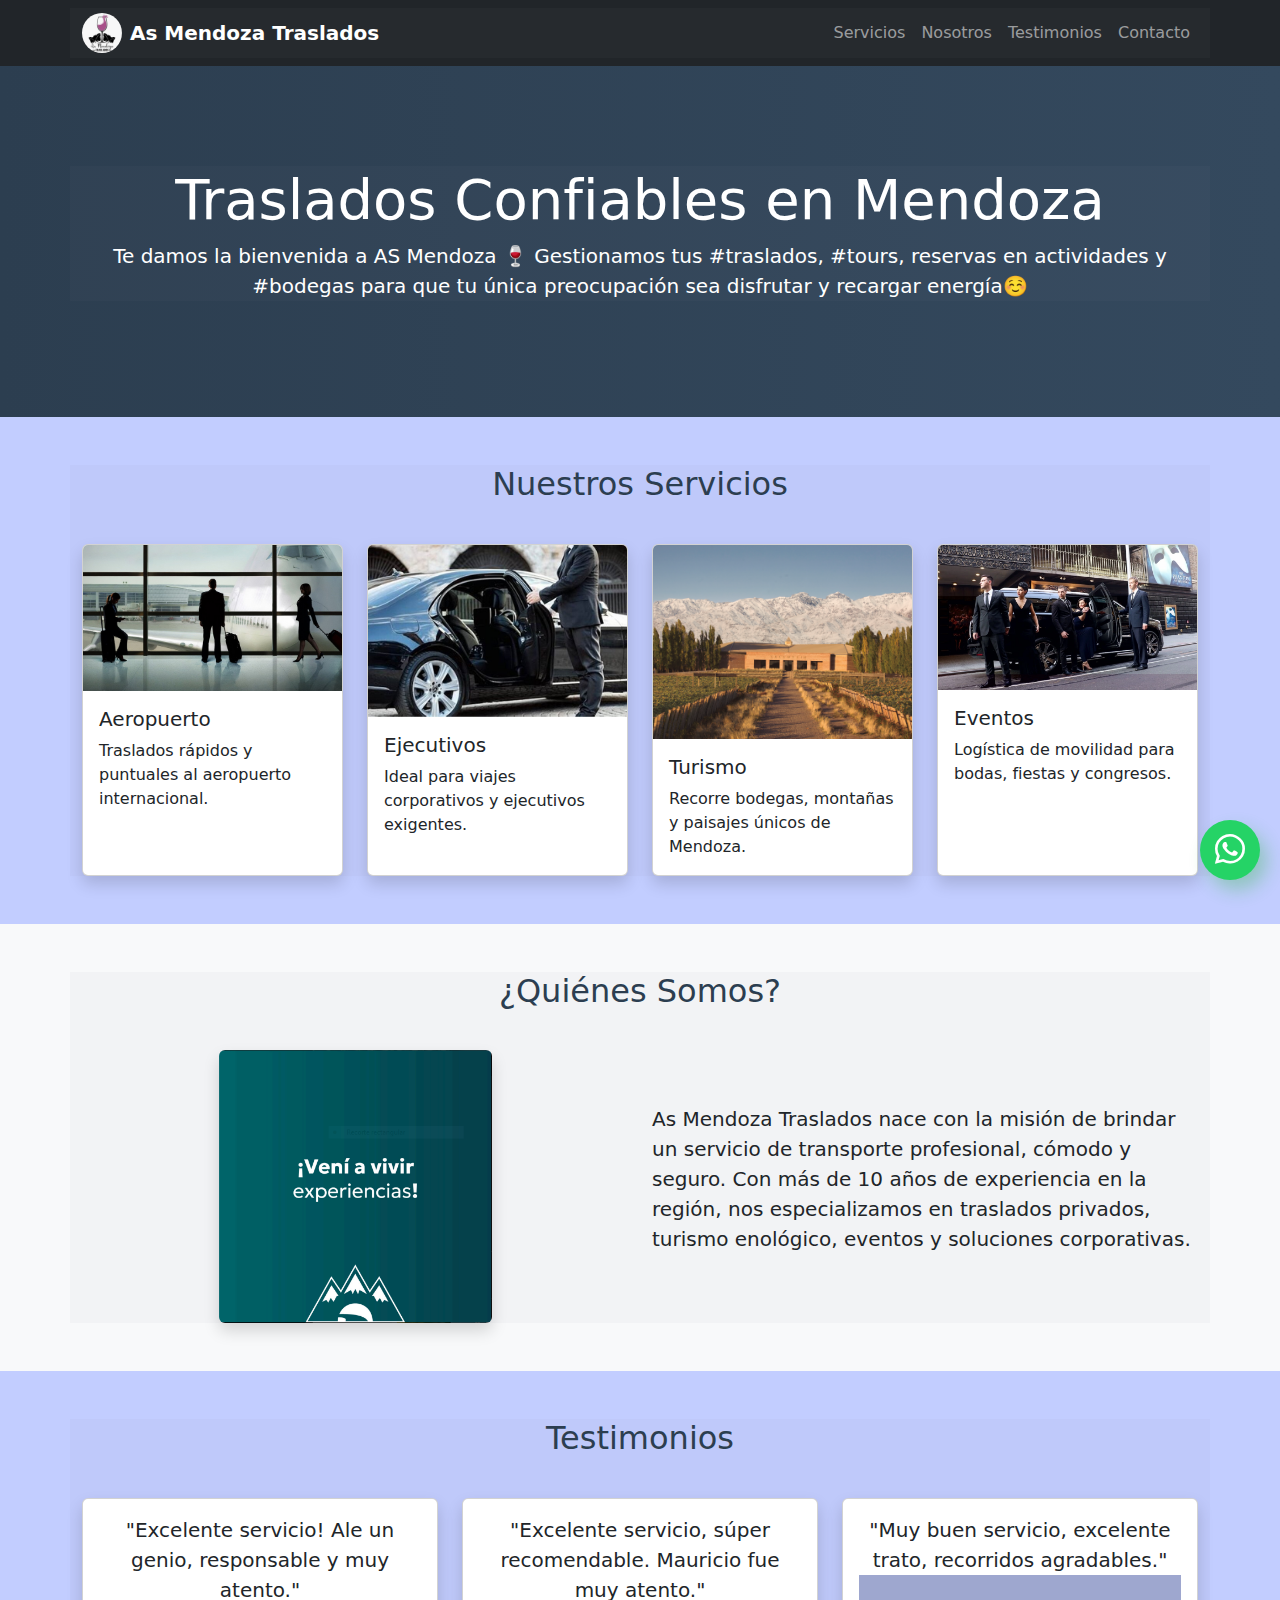
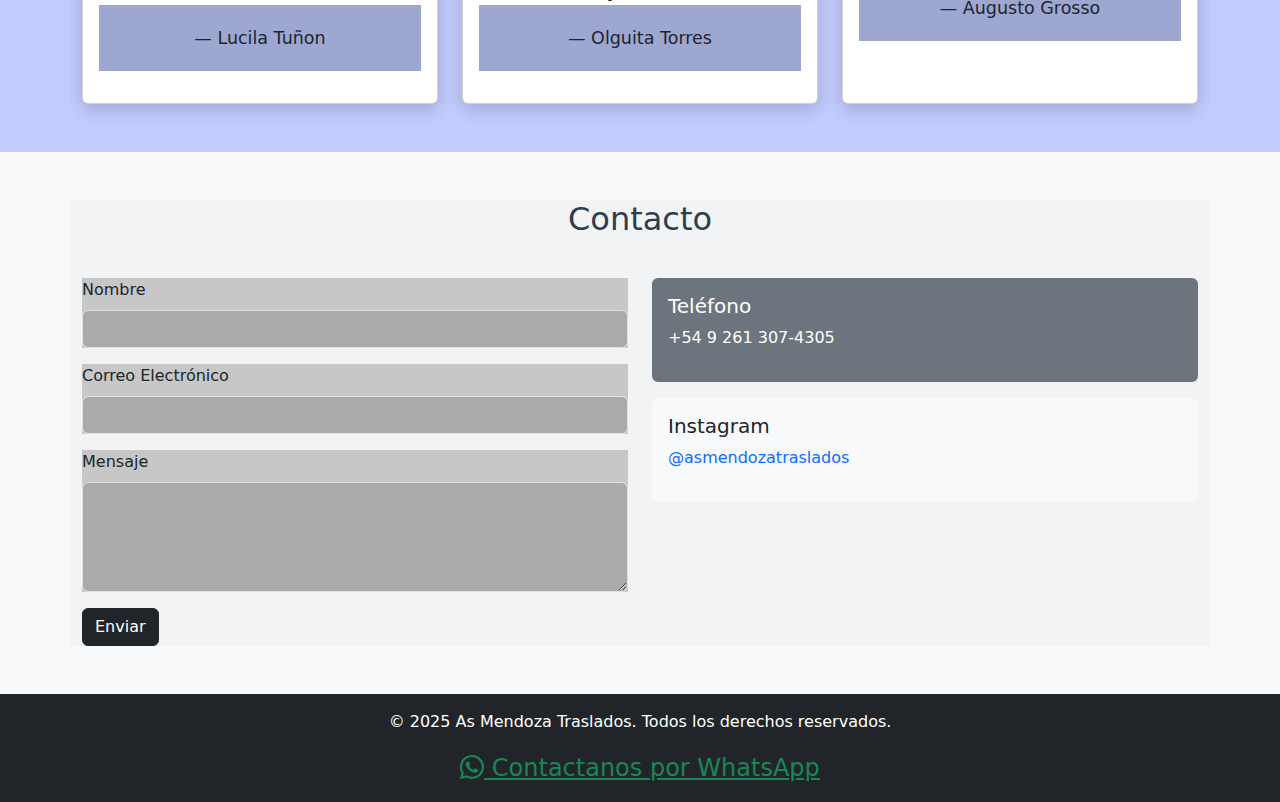
<file: index.html>
<!DOCTYPE html>
<html lang="es">
<head>
  <meta charset="UTF-8">
  <meta name="viewport" content="width=device-width, initial-scale=1">
  <title>As Mendoza Traslados</title>
  <link href="https://cdn.jsdelivr.net/npm/bootstrap@5.3.3/dist/css/bootstrap.min.css" rel="stylesheet">
  <link rel="stylesheet" href="../style.css">
  <link href="https://cdn.jsdelivr.net/npm/bootstrap-icons@1.10.5/font/bootstrap-icons.css" rel="stylesheet">

</head>
<body>

  <!-- Navbar con logo -->
  <nav class="navbar navbar-expand-lg navbar-dark bg-dark sticky-top">
    <div class="container">
      <a class="navbar-brand d-flex align-items-center" href="#">
        <img src="../img-/logo-AS.webp" alt="Logo As Mendoza Traslados" width="40" height="40" class="me-2 rounded-circle">
        <span class="fw-bold">As Mendoza Traslados</span>
      </a>
      <button class="navbar-toggler" type="button" data-bs-toggle="collapse" data-bs-target="#navBar">
        <span class="navbar-toggler-icon"></span>
      </button>
      <div class="collapse navbar-collapse" id="navBar">
        <ul class="navbar-nav ms-auto">
          <li class="nav-item"><a class="nav-link" href="#servicios">Servicios</a></li>
          <li class="nav-item"><a class="nav-link" href="#nosotros">Nosotros</a></li>
          <li class="nav-item"><a class="nav-link" href="#testimonios">Testimonios</a></li>
          <li class="nav-item"><a class="nav-link" href="#contacto">Contacto</a></li>
        </ul>
      </div>
    </div>
  </nav>

  <main>
    <!-- Hero -->
    <header class="hero">
      <div class="container">
        <h1 class="display-4">Traslados Confiables en Mendoza</h1>
        <p class="lead">Te damos la bienvenida a AS Mendoza 🍷 Gestionamos tus #traslados, #tours, reservas en actividades y #bodegas para que tu única preocupación sea disfrutar y recargar energía☺️</p>
      </div>
    </header>

    <!-- Servicios -->
    <section id="servicios" class="py-5">
      <div class="container">
        <h2 class="section-title">Nuestros Servicios</h2>
        <div class="row g-4">
          <!-- Cards de servicio -->
          <div class="col-md-6 col-lg-3">
            <div class="card servicio-card h-100 shadow">
              <img src="../img-/aeropuerto.jpg" class="card-img-top" alt="Servicio Aeropuerto">
              <div class="card-body">
                <h5 class="card-title">Aeropuerto</h5>
                <p class="card-text">Traslados rápidos y puntuales al aeropuerto internacional.</p>
              </div>
            </div>
          </div>
          <div class="col-md-6 col-lg-3">
            <div class="card servicio-card h-100 shadow">
              <img src="../img-/foto-ejecutivo.jpg" class="card-img-top" alt="Servicio Ejecutivo">
              <div class="card-body">
                <h5 class="card-title">Ejecutivos</h5>
                <p class="card-text">Ideal para viajes corporativos y ejecutivos exigentes.</p>
              </div>
            </div>
          </div>
          <div class="col-md-6 col-lg-3">
            <div class="card servicio-card h-100 shadow">
              <img src="../img-/foto-bodega.webp" class="card-img-top" alt="Servicio Turismo">
              <div class="card-body">
                <h5 class="card-title">Turismo</h5>
                <p class="card-text">Recorre bodegas, montañas y paisajes únicos de Mendoza.</p>
              </div>
            </div>
          </div>
          <div class="col-md-6 col-lg-3">
            <div class="card servicio-card h-100 shadow">
              <img src="../img-/foto-evento.webp" class="card-img-top" alt="Servicio Eventos">
              <div class="card-body">
                <h5 class="card-title">Eventos</h5>
                <p class="card-text">Logística de movilidad para bodas, fiestas y congresos.</p>
              </div>
            </div>
          </div>
        </div>
      </div>
    </section>

    <!-- Nosotros -->
    <section id="nosotros" class="py-5 bg-light">
      <div class="container">
        <h2 class="section-title">¿Quiénes Somos?</h2>
        <div class="row align-items-center">
          <div class="col-md-6 mb-4 mb-md-0">
            <img src="../img-/FOTO1.PNG" alt="Transporte As Mendoza" class="img-fluid rounded shadow">
          </div>
          <div class="col-md-6">
            <p class="fs-5">
              As Mendoza Traslados nace con la misión de brindar un servicio de transporte profesional, cómodo y seguro. Con más de 10 años de experiencia en la región, nos especializamos en traslados privados, turismo enológico, eventos y soluciones corporativas.
            </p>
          </div>
        </div>
      </div>
    </section>

    <!-- Testimonios -->
    <section id="testimonios" class="py-5">
      <div class="container">
        <h2 class="section-title">Testimonios</h2>
        <div class="row g-4">
          <div class="col-md-4">
            <div class="card p-3 shadow h-100">
              <blockquote class="blockquote text-center">
                <p>"Excelente servicio! Ale un genio, responsable y muy atento."</p>
                <footer class="blockquote-footer">Lucila Tuñon</footer>
              </blockquote>
            </div>
          </div>
          <div class="col-md-4">
            <div class="card p-3 shadow h-100">
              <blockquote class="blockquote text-center">
                <p>"Excelente servicio, súper recomendable. Mauricio fue muy atento."</p>
                <footer class="blockquote-footer">Olguita Torres</footer>
              </blockquote>
            </div>
          </div>
          <div class="col-md-4">
            <div class="card p-3 shadow h-100">
              <blockquote class="blockquote text-center">
                <p>"Muy buen servicio, excelente trato, recorridos agradables."</p>
                <footer class="blockquote-footer">Augusto Grosso</footer>
              </blockquote>
            </div>
          </div>
        </div>
      </div>
    </section>

    <!-- Contacto -->
    <section id="contacto" class="py-5 bg-light">
      <div class="container">
        <h2 class="section-title">Contacto</h2>
        <div class="row">
          <div class="col-md-6">
            <form action="https://formspree.io/f/mldboava" method="POST" role="form">
              <div class="mb-3">
                <label for="nombre" class="form-label">Nombre</label>
                <input type="text" class="form-control" id="nombre" name="nombre" required>
              </div>
              <div class="mb-3">
                <label for="email" class="form-label">Correo Electrónico</label>
                <input type="email" class="form-control" id="email" name="email" required>
              </div>
              <div class="mb-3">
                <label for="message" class="form-label">Mensaje</label>
                <textarea class="form-control" id="message" name="message" rows="4" required></textarea>
              </div>
              <button type="submit" class="btn btn-dark">Enviar</button>
            </form>
          </div>

          <div class="col-md-6 mt-4 mt-md-0">
            <div class="p-3 bg-secondary text-white rounded mb-3">
              <h5>Teléfono</h5>
              <p>+54 9 261 307-4305</p>
            </div>
            <div class="p-3 bg-light rounded">
              <h5>Instagram</h5>
              <p><a href="https://www.instagram.com/asmendozatraslados" class="text-decoration-none">@asmendozatraslados</a></p>
            </div>
          </div>
        </div>
      </div>
    </section>
  </main>

  <!-- Footer -->
<footer class="text-center bg-dark text-white py-3">
  <p>&copy; 2025 As Mendoza Traslados. Todos los derechos reservados.</p>
  <a href="https://wa.me/5492613074305" target="_blank" class="text-success fs-4">
    <i class="bi bi-whatsapp"></i> Contactanos por WhatsApp
  </a>
</footer>


  <!-- WhatsApp Float Button -->
  <a href="https://wa.me/5492613074305" class="whatsapp-float" target="_blank" title="Enviar mensaje por WhatsApp">
    <i class="bi bi-whatsapp"></i>
  </a>

  <script src="https://cdn.jsdelivr.net/npm/bootstrap@5.3.3/dist/js/bootstrap.bundle.min.js"></script>
</body>
</html>
</file>
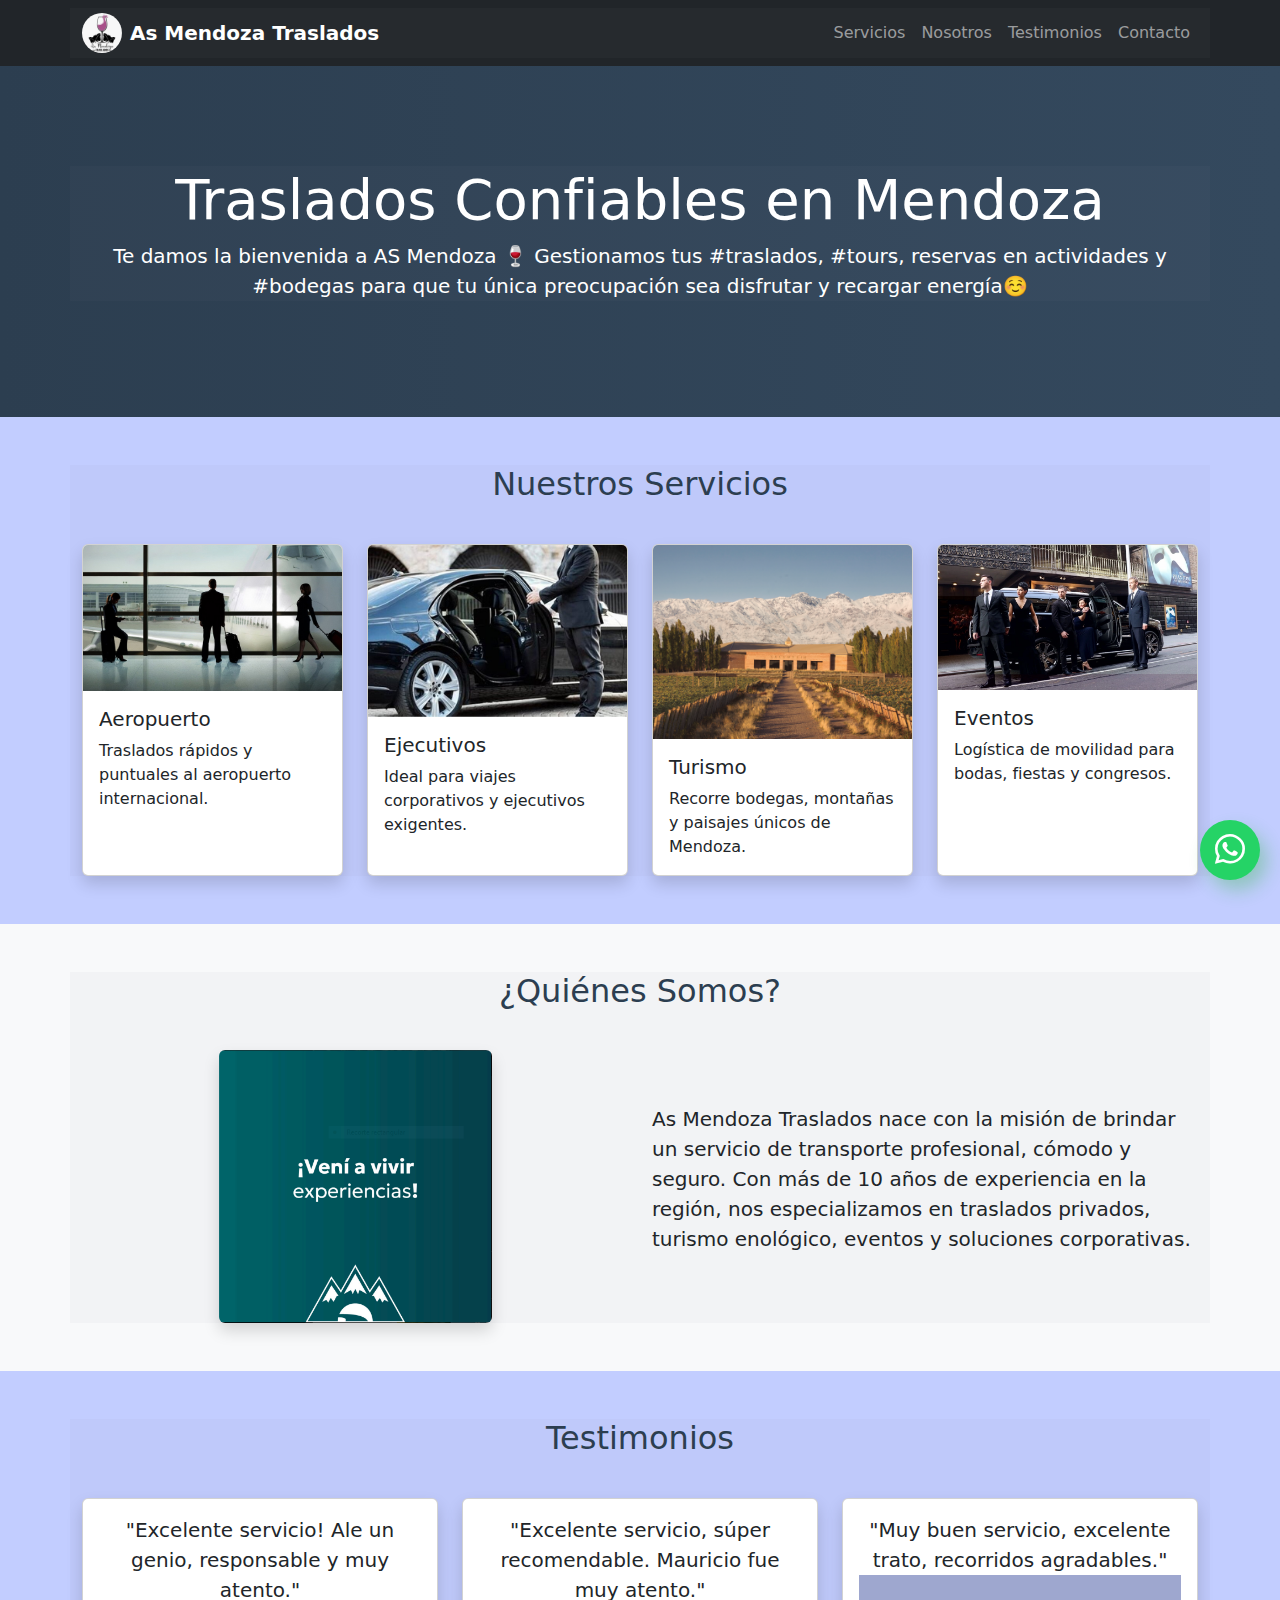
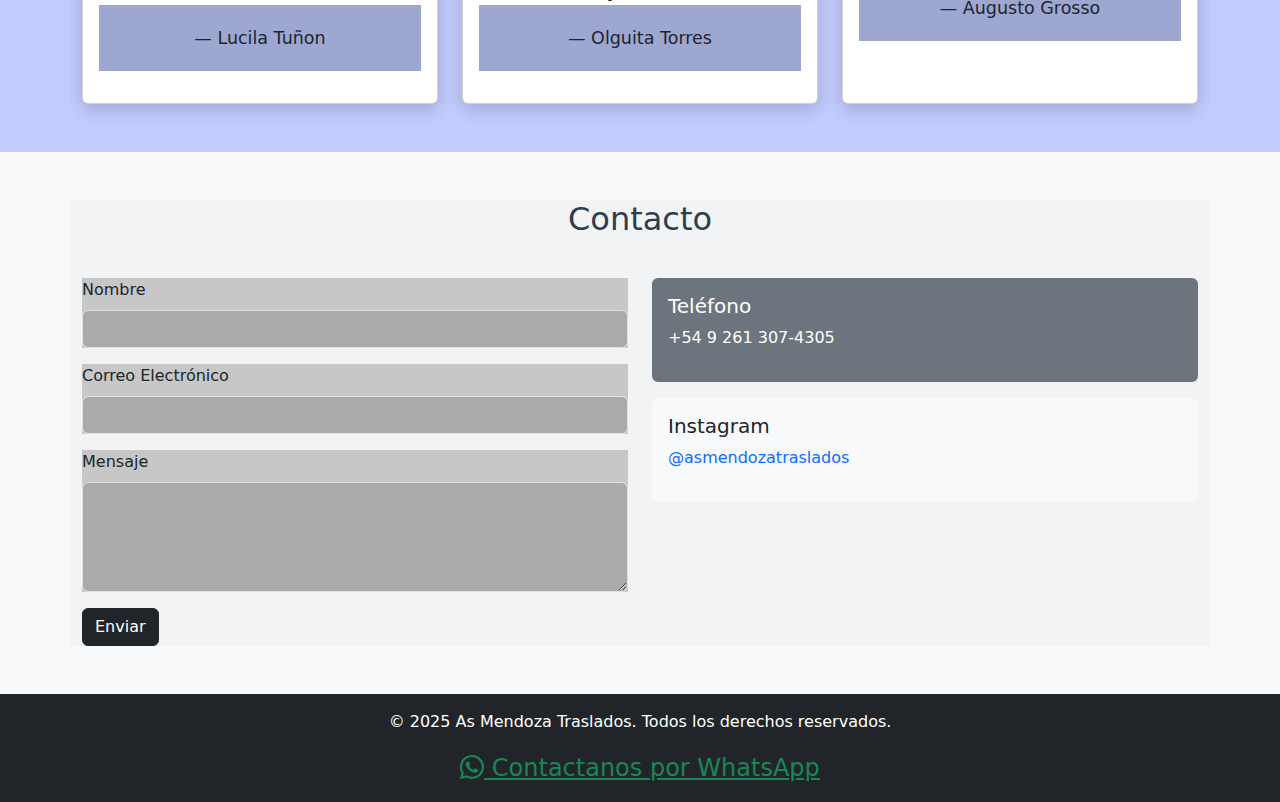
<file: html/index.html>
<!DOCTYPE html>
<html lang="es">
<head>
  <meta charset="UTF-8">
  <meta name="viewport" content="width=device-width, initial-scale=1">
  <title>As Mendoza Traslados</title>
  <link href="https://cdn.jsdelivr.net/npm/bootstrap@5.3.3/dist/css/bootstrap.min.css" rel="stylesheet">
  <link rel="stylesheet" href="../css/style.css">
  <link href="https://cdn.jsdelivr.net/npm/bootstrap-icons@1.10.5/font/bootstrap-icons.css" rel="stylesheet">

</head>
<body>

  <!-- Navbar con logo -->
  <nav class="navbar navbar-expand-lg navbar-dark bg-dark sticky-top">
    <div class="container">
      <a class="navbar-brand d-flex align-items-center" href="#">
        <img src="../img-/logo-AS.webp" alt="Logo As Mendoza Traslados" width="40" height="40" class="me-2 rounded-circle">
        <span class="fw-bold">As Mendoza Traslados</span>
      </a>
      <button class="navbar-toggler" type="button" data-bs-toggle="collapse" data-bs-target="#navBar">
        <span class="navbar-toggler-icon"></span>
      </button>
      <div class="collapse navbar-collapse" id="navBar">
        <ul class="navbar-nav ms-auto">
          <li class="nav-item"><a class="nav-link" href="#servicios">Servicios</a></li>
          <li class="nav-item"><a class="nav-link" href="#nosotros">Nosotros</a></li>
          <li class="nav-item"><a class="nav-link" href="#testimonios">Testimonios</a></li>
          <li class="nav-item"><a class="nav-link" href="#contacto">Contacto</a></li>
        </ul>
      </div>
    </div>
  </nav>

  <main>
    <!-- Hero -->
    <header class="hero">
      <div class="container">
        <h1 class="display-4">Traslados Confiables en Mendoza</h1>
        <p class="lead">Te damos la bienvenida a AS Mendoza 🍷 Gestionamos tus #traslados, #tours, reservas en actividades y #bodegas para que tu única preocupación sea disfrutar y recargar energía☺️</p>
      </div>
    </header>

    <!-- Servicios -->
    <section id="servicios" class="py-5">
      <div class="container">
        <h2 class="section-title">Nuestros Servicios</h2>
        <div class="row g-4">
          <!-- Cards de servicio -->
          <div class="col-md-6 col-lg-3">
            <div class="card servicio-card h-100 shadow">
              <img src="../img-/aeropuerto.jpg" class="card-img-top" alt="Servicio Aeropuerto">
              <div class="card-body">
                <h5 class="card-title">Aeropuerto</h5>
                <p class="card-text">Traslados rápidos y puntuales al aeropuerto internacional.</p>
              </div>
            </div>
          </div>
          <div class="col-md-6 col-lg-3">
            <div class="card servicio-card h-100 shadow">
              <img src="../img-/foto-ejecutivo.jpg" class="card-img-top" alt="Servicio Ejecutivo">
              <div class="card-body">
                <h5 class="card-title">Ejecutivos</h5>
                <p class="card-text">Ideal para viajes corporativos y ejecutivos exigentes.</p>
              </div>
            </div>
          </div>
          <div class="col-md-6 col-lg-3">
            <div class="card servicio-card h-100 shadow">
              <img src="../img-/foto-bodega.webp" class="card-img-top" alt="Servicio Turismo">
              <div class="card-body">
                <h5 class="card-title">Turismo</h5>
                <p class="card-text">Recorre bodegas, montañas y paisajes únicos de Mendoza.</p>
              </div>
            </div>
          </div>
          <div class="col-md-6 col-lg-3">
            <div class="card servicio-card h-100 shadow">
              <img src="../img-/foto-evento.webp" class="card-img-top" alt="Servicio Eventos">
              <div class="card-body">
                <h5 class="card-title">Eventos</h5>
                <p class="card-text">Logística de movilidad para bodas, fiestas y congresos.</p>
              </div>
            </div>
          </div>
        </div>
      </div>
    </section>

    <!-- Nosotros -->
    <section id="nosotros" class="py-5 bg-light">
      <div class="container">
        <h2 class="section-title">¿Quiénes Somos?</h2>
        <div class="row align-items-center">
          <div class="col-md-6 mb-4 mb-md-0">
            <img src="../img-/FOTO1.PNG" alt="Transporte As Mendoza" class="img-fluid rounded shadow">
          </div>
          <div class="col-md-6">
            <p class="fs-5">
              As Mendoza Traslados nace con la misión de brindar un servicio de transporte profesional, cómodo y seguro. Con más de 10 años de experiencia en la región, nos especializamos en traslados privados, turismo enológico, eventos y soluciones corporativas.
            </p>
          </div>
        </div>
      </div>
    </section>

    <!-- Testimonios -->
    <section id="testimonios" class="py-5">
      <div class="container">
        <h2 class="section-title">Testimonios</h2>
        <div class="row g-4">
          <div class="col-md-4">
            <div class="card p-3 shadow h-100">
              <blockquote class="blockquote text-center">
                <p>"Excelente servicio! Ale un genio, responsable y muy atento."</p>
                <footer class="blockquote-footer">Lucila Tuñon</footer>
              </blockquote>
            </div>
          </div>
          <div class="col-md-4">
            <div class="card p-3 shadow h-100">
              <blockquote class="blockquote text-center">
                <p>"Excelente servicio, súper recomendable. Mauricio fue muy atento."</p>
                <footer class="blockquote-footer">Olguita Torres</footer>
              </blockquote>
            </div>
          </div>
          <div class="col-md-4">
            <div class="card p-3 shadow h-100">
              <blockquote class="blockquote text-center">
                <p>"Muy buen servicio, excelente trato, recorridos agradables."</p>
                <footer class="blockquote-footer">Augusto Grosso</footer>
              </blockquote>
            </div>
          </div>
        </div>
      </div>
    </section>

    <!-- Contacto -->
    <section id="contacto" class="py-5 bg-light">
      <div class="container">
        <h2 class="section-title">Contacto</h2>
        <div class="row">
          <div class="col-md-6">
            <form action="https://formspree.io/f/mldboava" method="POST" role="form">
              <div class="mb-3">
                <label for="nombre" class="form-label">Nombre</label>
                <input type="text" class="form-control" id="nombre" name="nombre" required>
              </div>
              <div class="mb-3">
                <label for="email" class="form-label">Correo Electrónico</label>
                <input type="email" class="form-control" id="email" name="email" required>
              </div>
              <div class="mb-3">
                <label for="message" class="form-label">Mensaje</label>
                <textarea class="form-control" id="message" name="message" rows="4" required></textarea>
              </div>
              <button type="submit" class="btn btn-dark">Enviar</button>
            </form>
          </div>

          <div class="col-md-6 mt-4 mt-md-0">
            <div class="p-3 bg-secondary text-white rounded mb-3">
              <h5>Teléfono</h5>
              <p>+54 9 261 307-4305</p>
            </div>
            <div class="p-3 bg-light rounded">
              <h5>Instagram</h5>
              <p><a href="https://www.instagram.com/asmendozatraslados" class="text-decoration-none">@asmendozatraslados</a></p>
            </div>
          </div>
        </div>
      </div>
    </section>
  </main>

  <!-- Footer -->
<footer class="text-center bg-dark text-white py-3">
  <p>&copy; 2025 As Mendoza Traslados. Todos los derechos reservados.</p>
  <a href="https://wa.me/5492613074305" target="_blank" class="text-success fs-4">
    <i class="bi bi-whatsapp"></i> Contactanos por WhatsApp
  </a>
</footer>


  <!-- WhatsApp Float Button -->
  <a href="https://wa.me/5492613074305" class="whatsapp-float" target="_blank" title="Enviar mensaje por WhatsApp">
    <i class="bi bi-whatsapp"></i>
  </a>

  <script src="https://cdn.jsdelivr.net/npm/bootstrap@5.3.3/dist/js/bootstrap.bundle.min.js"></script>
</body>
</html>
</file>
<file: style.css>
body {
  background-color: #c2cdff;
}

.hero {
  background: linear-gradient(to right, #2c3e50, #34495e);
  color: white;
  padding: 100px 20px;
  text-align: center;
}

.section-title {
  text-align: center;
  margin-bottom: 40px;
  color: #2c3e50;
}

.blockquote-footer {
  background-color: #9ea7cf;
  color: rgb(29, 36, 49);
}

.servicio-card:hover {
  transform: translateY(-5px);
  transition: 0.3s;
}

.testimonio {
  font-style: italic;
  border-left: 5px solid #f1c40f;
  padding-left: 15px;
  margin-bottom: 20px;
  background-color: #f8f9fa;
  border-radius: 5px;
}

/* Hace que todas las imágenes sean fluidas y adaptables */
.img-fluid {
  max-width: 50%;
  height: auto;
  display: block;
  margin: 0px auto;
}

.mb-3 {
  background-color: #c7c7c7;
}

.form-control {
  background-color: #aaaaaa;
}

.container {
  background-color: rgba(132, 129, 165, 0.05); /* corregido color */
}

footer {
  background-color: #2c3e50;
  color: white;
  text-align: center;
  padding: 20px;
}

/* WhatsApp Button */
.whatsapp-float {
  position: fixed;
  bottom: 20px;
  right: 20px;
  background-color: #25d366;
  color: rgb(255, 255, 255);
  border-radius: 50%;
  width: 60px;
  height: 60px;
  text-align: center;
  font-size: 30px;
  line-height: 60px;
  z-index: 100;
  box-shadow: 7px 10px 18px rgba(31, 179, 43, 0.3);
}

.whatsapp-float:hover {
  background-color: #20c05a;
}

/* Teléfono e Instagram Box adaptables */
.tel,
.ig {
  background-color: #cac9c9;
  color: #2c3e50;
  text-align: center;
  border-radius: 15px;
  padding: 15px;
  margin-bottom: 20px;
  width: 100%;
}

/* Ajuste para .quienes */
.quienes {
  font-weight: 500;
  font-size: 15px;
  max-width: 100%;
  text-align: center;
  margin-top: 20px;
  padding: 10px;
}

/* MEDIA QUERIES para mejorar en móviles */
@media (max-width: 768px) {
  .hero {
    padding: 60px 15px;
  }

  .tel,
  .ig {
    width: 100%;
    left: 0;
    top: 0;
    position: static;
  }

  .whatsapp-float {
    width: 50px;
    height: 50px;
    font-size: 24px;
    line-height: 50px;
  }
}


    body {
      background-color: #c2cdff;
      display: flex;
      flex-direction: column;
      min-height: 100vh;
    }
    main {
      flex: 1;
    }
    .hero {
      background: linear-gradient(to right, #2c3e50, #34495e);
      color: white;
      padding: 100px 20px;
      text-align: center;
    }
    .section-title {
      text-align: center;
      margin-bottom: 40px;
      color: #2c3e50;
    }
    .servicio-card:hover {
      transform: translateY(-5px);
      transition: 0.3s;
    }
    .testimonio {
      font-style: italic;
      border-left: 5px solid #f1c40f;
      padding-left: 15px;
      margin-bottom: 20px;
      background-color: #f8f9fa;
      border-radius: 5px;
    }
    footer {
      background-color: #2c3e50;
      color: white;
      text-align: center;
      padding: 20px;
    }
    .whatsapp-float {
      position: fixed;
      bottom: 20px;
      right: 20px;
      background-color: #25d366;
      color: white;
      border-radius: 50%;
      width: 60px;
      height: 60px;
      text-align: center;
      font-size: 30px;
      line-height: 60px;
      z-index: 100;
      box-shadow: 7px 10px 18px rgba(31, 179, 43, 0.3);
    }
    .whatsapp-float:hover {
      background-color: #fcfffd;
    }
</file>
<file: css/style.css>
body {
  background-color: #c2cdff;
}

.hero {
  background: linear-gradient(to right, #2c3e50, #34495e);
  color: white;
  padding: 100px 20px;
  text-align: center;
}

.section-title {
  text-align: center;
  margin-bottom: 40px;
  color: #2c3e50;
}

.blockquote-footer {
  background-color: #9ea7cf;
  color: rgb(29, 36, 49);
}

.servicio-card:hover {
  transform: translateY(-5px);
  transition: 0.3s;
}

.testimonio {
  font-style: italic;
  border-left: 5px solid #f1c40f;
  padding-left: 15px;
  margin-bottom: 20px;
  background-color: #f8f9fa;
  border-radius: 5px;
}

/* Hace que todas las imágenes sean fluidas y adaptables */
.img-fluid {
  max-width: 50%;
  height: auto;
  display: block;
  margin: 0px auto;
}

.mb-3 {
  background-color: #c7c7c7;
}

.form-control {
  background-color: #aaaaaa;
}

.container {
  background-color: rgba(132, 129, 165, 0.05); /* corregido color */
}

footer {
  background-color: #2c3e50;
  color: white;
  text-align: center;
  padding: 20px;
}

/* WhatsApp Button */
.whatsapp-float {
  position: fixed;
  bottom: 20px;
  right: 20px;
  background-color: #25d366;
  color: rgb(255, 255, 255);
  border-radius: 50%;
  width: 60px;
  height: 60px;
  text-align: center;
  font-size: 30px;
  line-height: 60px;
  z-index: 100;
  box-shadow: 7px 10px 18px rgba(31, 179, 43, 0.3);
}

.whatsapp-float:hover {
  background-color: #20c05a;
}

/* Teléfono e Instagram Box adaptables */
.tel,
.ig {
  background-color: #cac9c9;
  color: #2c3e50;
  text-align: center;
  border-radius: 15px;
  padding: 15px;
  margin-bottom: 20px;
  width: 100%;
}

/* Ajuste para .quienes */
.quienes {
  font-weight: 500;
  font-size: 15px;
  max-width: 100%;
  text-align: center;
  margin-top: 20px;
  padding: 10px;
}

/* MEDIA QUERIES para mejorar en móviles */
@media (max-width: 768px) {
  .hero {
    padding: 60px 15px;
  }

  .tel,
  .ig {
    width: 100%;
    left: 0;
    top: 0;
    position: static;
  }

  .whatsapp-float {
    width: 50px;
    height: 50px;
    font-size: 24px;
    line-height: 50px;
  }
}


    body {
      background-color: #c2cdff;
      display: flex;
      flex-direction: column;
      min-height: 100vh;
    }
    main {
      flex: 1;
    }
    .hero {
      background: linear-gradient(to right, #2c3e50, #34495e);
      color: white;
      padding: 100px 20px;
      text-align: center;
    }
    .section-title {
      text-align: center;
      margin-bottom: 40px;
      color: #2c3e50;
    }
    .servicio-card:hover {
      transform: translateY(-5px);
      transition: 0.3s;
    }
    .testimonio {
      font-style: italic;
      border-left: 5px solid #f1c40f;
      padding-left: 15px;
      margin-bottom: 20px;
      background-color: #f8f9fa;
      border-radius: 5px;
    }
    footer {
      background-color: #2c3e50;
      color: white;
      text-align: center;
      padding: 20px;
    }
    .whatsapp-float {
      position: fixed;
      bottom: 20px;
      right: 20px;
      background-color: #25d366;
      color: white;
      border-radius: 50%;
      width: 60px;
      height: 60px;
      text-align: center;
      font-size: 30px;
      line-height: 60px;
      z-index: 100;
      box-shadow: 7px 10px 18px rgba(31, 179, 43, 0.3);
    }
    .whatsapp-float:hover {
      background-color: #fcfffd;
    }
</file>
